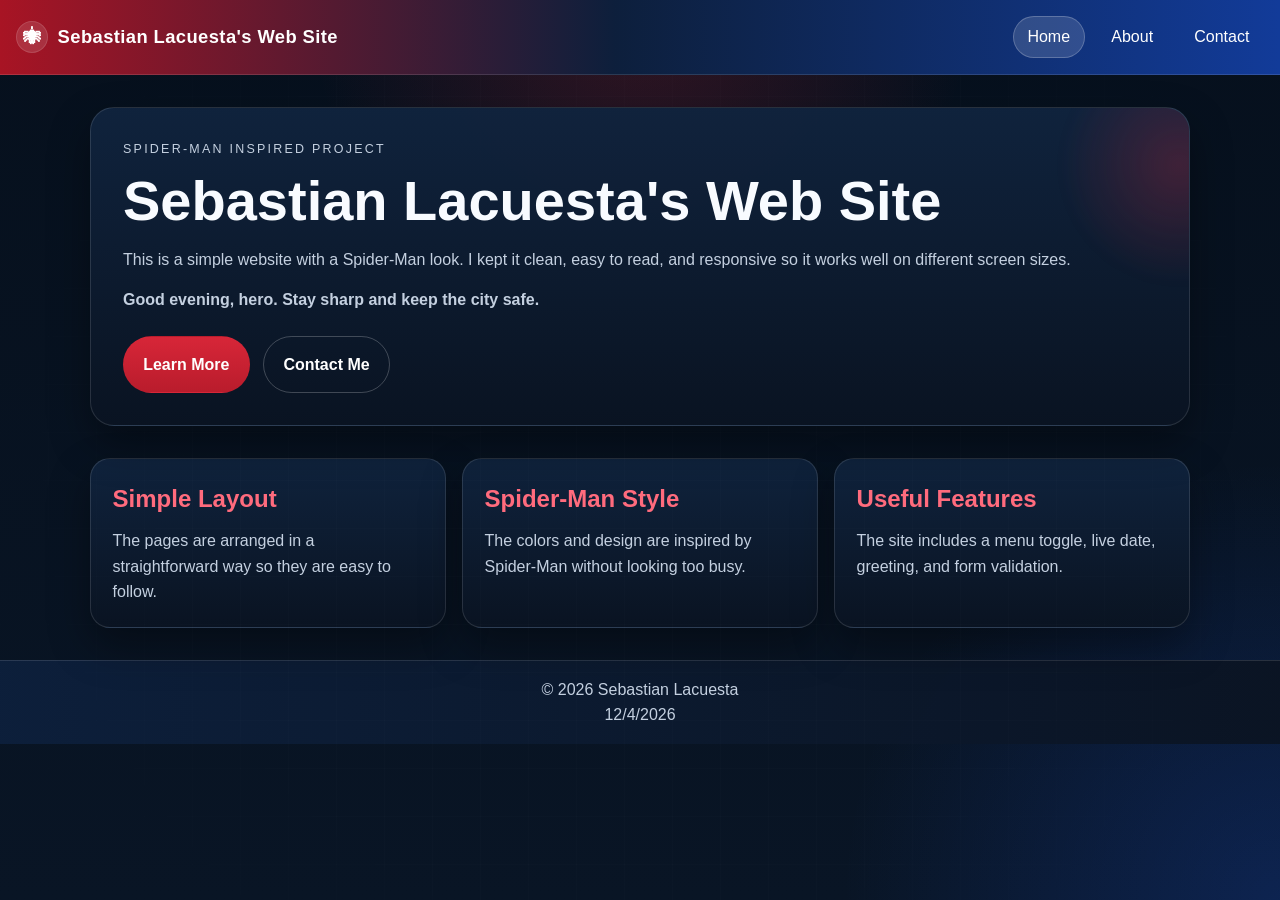
<file: index.html>
<!doctype html>
<html lang="en">
  <head>
    <meta charset="UTF-8" />
    <meta name="viewport" content="width=device-width, initial-scale=1.0" />
    <meta
      name="description"
      content="A simple Spider-Man inspired website made by Sebastian Lacuesta."
    />
    <title>Sebastian Lacuesta's Web Site | Home</title>
    <link rel="stylesheet" href="style.css" />
    <script defer src="script.js"></script>
  </head>
  <body>
    <header class="header">
      <div class="logo">
        <span class="logo-mark">🕷</span>
        <span>Sebastian Lacuesta's Web Site</span>
      </div>
      <button class="menu-btn" id="menuBtn" type="button">Menu</button>
      <nav class="nav" id="navMenu" aria-label="Main navigation">
        <a href="index.html" class="active">Home</a>
        <a href="about.html">About</a>
        <a href="contact.html">Contact</a>
      </nav>
    </header>

    <main>
      <section class="hero spider-hero">
        <p class="eyebrow">Spider-Man inspired project</p>
        <h1>Sebastian Lacuesta's Web Site</h1>
        <p>
          This is a simple website with a Spider-Man look. I kept it clean, easy to read, and
          responsive so it works well on different screen sizes.
        </p>
        <p id="greeting" class="highlight-text"></p>
        <div class="hero-actions">
          <a href="about.html" class="btn-primary">Learn More</a>
          <a href="contact.html" class="btn-secondary">Contact Me</a>
        </div>
      </section>

      <section class="content">
        <div class="card">
          <h2>Simple Layout</h2>
          <p>The pages are arranged in a straightforward way so they are easy to follow.</p>
        </div>
        <div class="card">
          <h2>Spider-Man Style</h2>
          <p>The colors and design are inspired by Spider-Man without looking too busy.</p>
        </div>
        <div class="card">
          <h2>Useful Features</h2>
          <p>The site includes a menu toggle, live date, greeting, and form validation.</p>
        </div>
      </section>
    </main>

    <footer class="footer">
      <p>© 2026 Sebastian Lacuesta</p>
      <p id="currentDate"></p>
    </footer>
  </body>
</html>
</file>
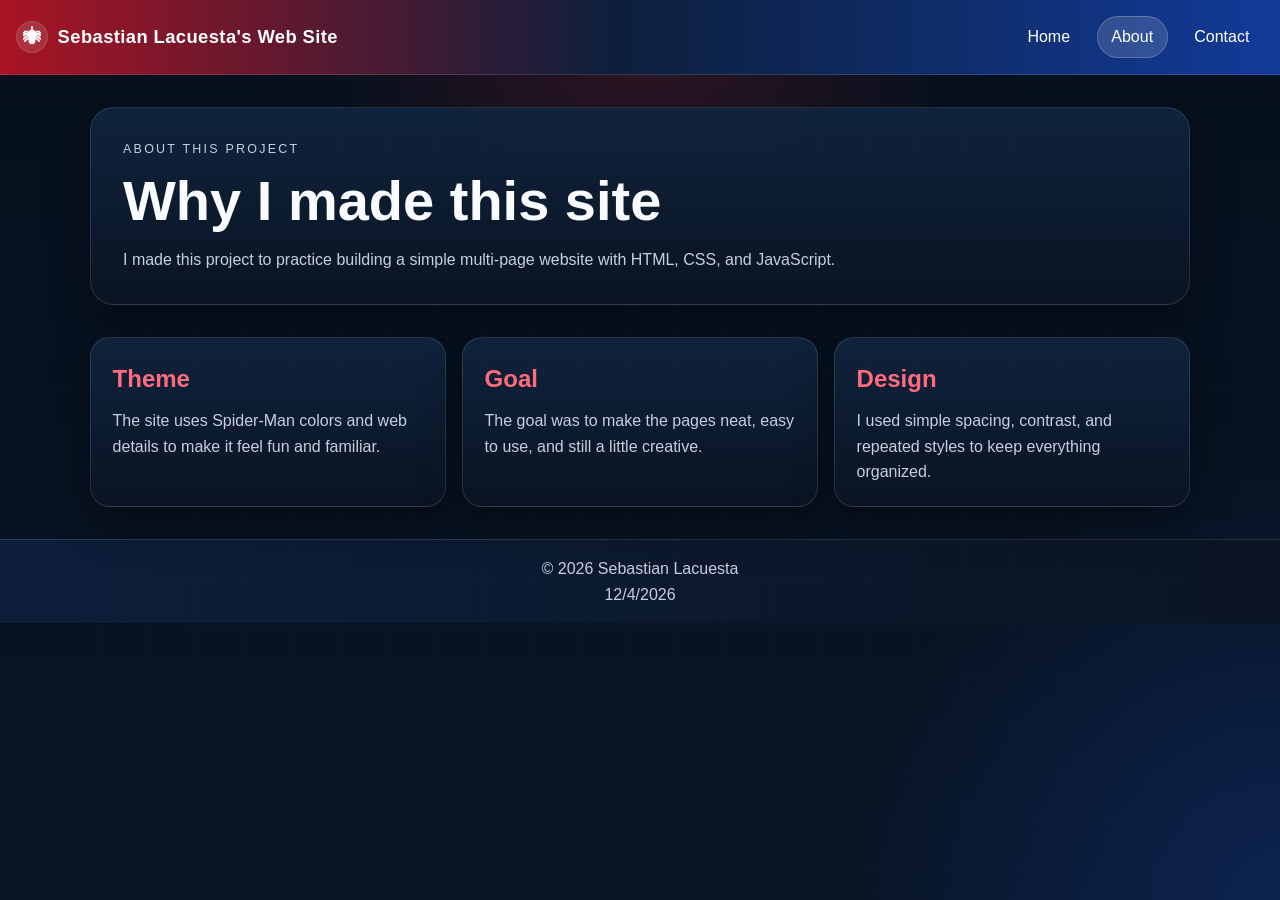
<file: about.html>
<!doctype html>
<html lang="en">
  <head>
    <meta charset="UTF-8" />
    <meta name="viewport" content="width=device-width, initial-scale=1.0" />
    <meta
      name="description"
      content="About page for Sebastian Lacuesta's Spider-Man inspired website."
    />
    <title>Sebastian Lacuesta's Web Site | About</title>
    <link rel="stylesheet" href="style.css" />
    <script defer src="script.js"></script>
  </head>
  <body>
    <header class="header">
      <div class="logo">
        <span class="logo-mark">🕷</span>
        <span>Sebastian Lacuesta's Web Site</span>
      </div>
      <button class="menu-btn" id="menuBtn" type="button">Menu</button>
      <nav class="nav" id="navMenu" aria-label="Main navigation">
        <a href="index.html">Home</a>
        <a href="about.html" class="active">About</a>
        <a href="contact.html">Contact</a>
      </nav>
    </header>

    <main>
      <section class="page-title">
        <p class="eyebrow">About this project</p>
        <h1>Why I made this site</h1>
        <p>
          I made this project to practice building a simple multi-page website with HTML, CSS,
          and JavaScript.
        </p>
      </section>

      <section class="content">
        <div class="card">
          <h2>Theme</h2>
          <p>The site uses Spider-Man colors and web details to make it feel fun and familiar.</p>
        </div>
        <div class="card">
          <h2>Goal</h2>
          <p>The goal was to make the pages neat, easy to use, and still a little creative.</p>
        </div>
        <div class="card">
          <h2>Design</h2>
          <p>I used simple spacing, contrast, and repeated styles to keep everything organized.</p>
        </div>
      </section>
    </main>

    <footer class="footer">
      <p>© 2026 Sebastian Lacuesta</p>
      <p id="currentDate"></p>
    </footer>
  </body>
</html>
</file>
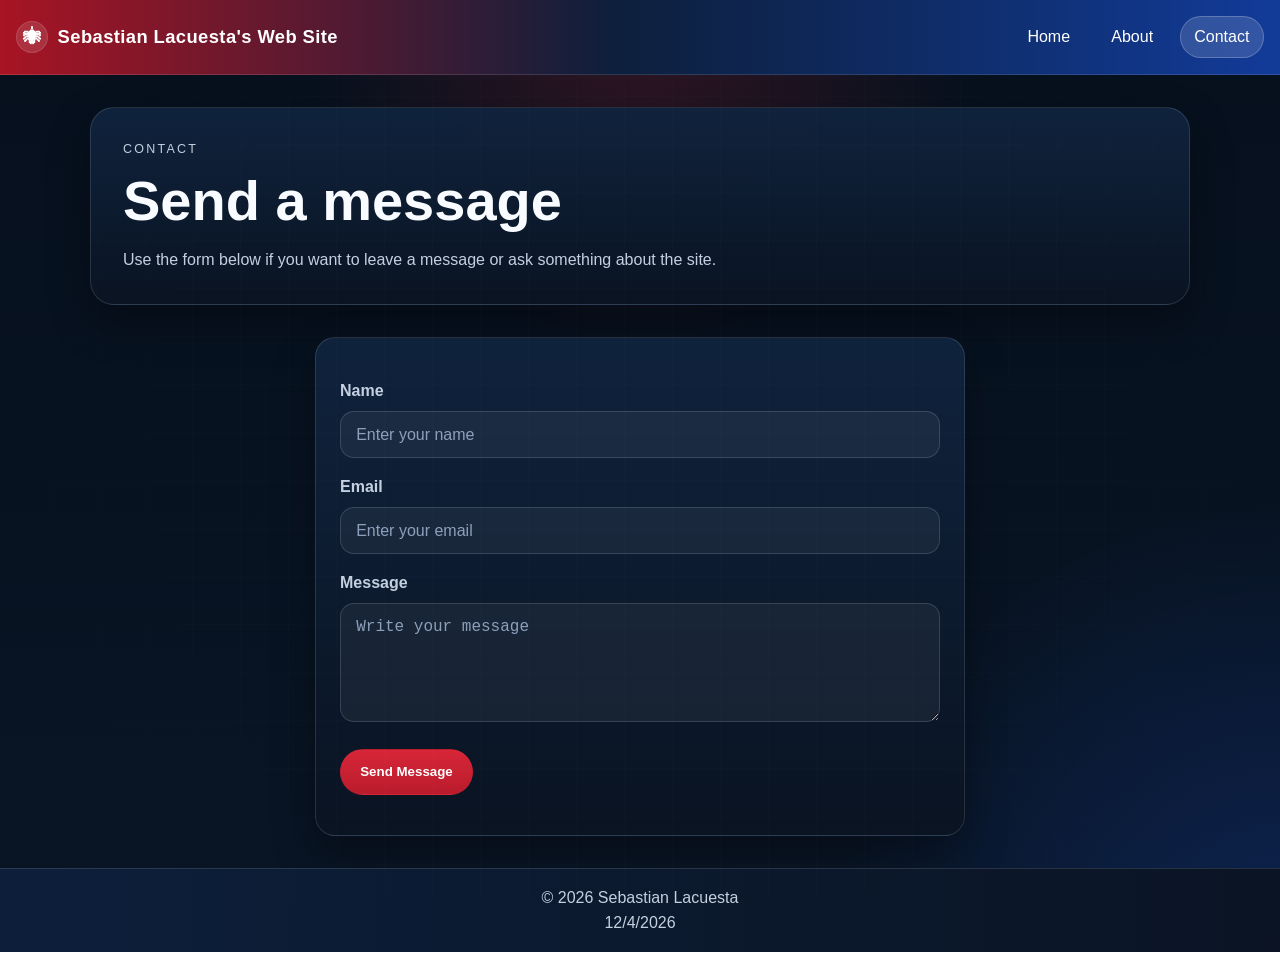
<file: contact.html>
<!doctype html>
<html lang="en">
  <head>
    <meta charset="UTF-8" />
    <meta name="viewport" content="width=device-width, initial-scale=1.0" />
    <meta
      name="description"
      content="Contact page for Sebastian Lacuesta's Spider-Man inspired website."
    />
    <title>Sebastian Lacuesta's Web Site | Contact</title>
    <link rel="stylesheet" href="style.css" />
    <script defer src="script.js"></script>
  </head>
  <body>
    <header class="header">
      <div class="logo">
        <span class="logo-mark">🕷</span>
        <span>Sebastian Lacuesta's Web Site</span>
      </div>
      <button class="menu-btn" id="menuBtn" type="button">Menu</button>
      <nav class="nav" id="navMenu" aria-label="Main navigation">
        <a href="index.html">Home</a>
        <a href="about.html">About</a>
        <a href="contact.html" class="active">Contact</a>
      </nav>
    </header>

    <main>
      <section class="page-title">
        <p class="eyebrow">Contact</p>
        <h1>Send a message</h1>
        <p>
          Use the form below if you want to leave a message or ask something about the site.
        </p>
      </section>

      <section class="form-section">
        <form id="contactForm" class="contact-form">
          <label for="name">Name</label>
          <input type="text" id="name" placeholder="Enter your name" />

          <label for="email">Email</label>
          <input type="email" id="email" placeholder="Enter your email" />

          <label for="message">Message</label>
          <textarea id="message" rows="5" placeholder="Write your message"></textarea>

          <button type="submit">Send Message</button>
          <p class="error" id="errorMsg"></p>
          <p class="success" id="successMsg"></p>
        </form>
      </section>
    </main>

    <footer class="footer">
      <p>© 2026 Sebastian Lacuesta</p>
      <p id="currentDate"></p>
    </footer>
  </body>
</html>
</file>
<file: style.css>
:root {
  --bg: #07111f;
  --panel: #0f1e33;
  --panel-2: #10243e;
  --text: #f8fbff;
  --muted: #c4d0e0;
  --red: #d72638;
  --red-dark: #a81424;
  --blue: #1e5eff;
  --blue-dark: #123b99;
  --line: rgba(255, 255, 255, 0.12);
  --shadow: 0 18px 40px rgba(0, 0, 0, 0.35);
}

* {
  box-sizing: border-box;
  margin: 0;
  padding: 0;
}

html {
  scroll-behavior: smooth;
}

body {
  font-family: Arial, Helvetica, sans-serif;
  background:
    radial-gradient(circle at top, rgba(215, 38, 56, 0.22), transparent 30%),
    radial-gradient(circle at bottom right, rgba(30, 94, 255, 0.2), transparent 28%),
    linear-gradient(180deg, #06101d 0%, #091525 100%);
  color: var(--text);
  line-height: 1.6;
  min-height: 100vh;
}

body::before {
  content: "";
  position: fixed;
  inset: 0;
  pointer-events: none;
  opacity: 0.18;
  background-image:
    linear-gradient(rgba(255, 255, 255, 0.08) 1px, transparent 1px),
    linear-gradient(90deg, rgba(255, 255, 255, 0.08) 1px, transparent 1px);
  background-size: 48px 48px;
  mask-image: radial-gradient(circle at center, black 55%, transparent 100%);
}

.header {
  background: linear-gradient(90deg, var(--red-dark), #0d1f3c 48%, var(--blue-dark));
  color: white;
  padding: 1rem;
  display: flex;
  flex-wrap: wrap;
  align-items: center;
  justify-content: space-between;
  gap: 1rem;
  border-bottom: 1px solid var(--line);
  position: sticky;
  top: 0;
  z-index: 10;
  backdrop-filter: blur(8px);
}

.logo {
  font-size: 1.15rem;
  font-weight: 700;
  letter-spacing: 0.4px;
  display: flex;
  align-items: center;
  gap: 0.6rem;
}

.logo-mark {
  width: 2rem;
  height: 2rem;
  display: inline-grid;
  place-items: center;
  border-radius: 50%;
  background: rgba(255, 255, 255, 0.12);
  box-shadow: inset 0 0 0 1px rgba(255, 255, 255, 0.12);
}

.menu-btn {
  background: linear-gradient(180deg, var(--red), #b61f30);
  color: white;
  border: 1px solid rgba(255, 255, 255, 0.18);
  padding: 0.7rem 1rem;
  border-radius: 999px;
  cursor: pointer;
  display: none;
  font-weight: 700;
}

.menu-btn:hover {
  transform: translateY(-1px);
}

.nav {
  display: flex;
  gap: 0.75rem;
  flex-wrap: wrap;
}

.nav a {
  color: white;
  text-decoration: none;
  padding: 0.45rem 0.85rem;
  border-radius: 999px;
  border: 1px solid transparent;
  transition: 0.2s ease;
}

.nav a.active,
.nav a:hover {
  background: rgba(255, 255, 255, 0.14);
  border-color: rgba(255, 255, 255, 0.22);
}

.hero,
.page-title,
.content,
.form-section {
  width: min(1100px, 92%);
  margin: 2rem auto;
}

.hero,
.card,
.contact-form,
.page-title {
  background: linear-gradient(180deg, rgba(16, 36, 62, 0.96), rgba(10, 20, 34, 0.96));
  border: 1px solid var(--line);
  box-shadow: var(--shadow);
}

.hero,
.page-title {
  border-radius: 24px;
  padding: 2rem;
}

.spider-hero {
  position: relative;
  overflow: hidden;
}

.spider-hero::after {
  content: "";
  position: absolute;
  inset: -20% -10% auto auto;
  width: 240px;
  height: 240px;
  background: radial-gradient(circle, rgba(215, 38, 56, 0.25), transparent 70%);
  filter: blur(6px);
}

.eyebrow {
  color: #ffbdc6;
  text-transform: uppercase;
  letter-spacing: 0.18em;
  font-size: 0.78rem;
  margin-bottom: 0.75rem;
}

.hero h1,
.page-title h1 {
  margin-bottom: 1rem;
  font-size: clamp(2rem, 5vw, 3.5rem);
  line-height: 1.05;
}

.highlight-text {
  color: #ffd5dc;
  margin-top: 0.9rem;
  font-weight: 700;
}

.hero-actions {
  display: flex;
  gap: 0.85rem;
  flex-wrap: wrap;
  margin-top: 1.5rem;
}

.btn-primary,
.btn-secondary,
.contact-form button {
  display: inline-flex;
  align-items: center;
  justify-content: center;
  text-decoration: none;
  padding: 0.9rem 1.2rem;
  border-radius: 999px;
  border: 1px solid transparent;
  font-weight: 700;
  transition: 0.2s ease;
}

.btn-primary,
.contact-form button {
  background: linear-gradient(180deg, var(--red), #b91c2c);
  color: white;
}

.btn-secondary {
  background: transparent;
  border-color: rgba(255, 255, 255, 0.22);
  color: white;
}

.btn-primary:hover,
.btn-secondary:hover,
.contact-form button:hover {
  transform: translateY(-2px);
}

.content {
  display: grid;
  grid-template-columns: repeat(3, 1fr);
  gap: 1rem;
}

.card {
  padding: 1.35rem;
  border-radius: 20px;
}

.card h2 {
  margin-bottom: 0.6rem;
  color: #ff6b7d;
}

.card p,
.page-title p,
.hero p,
.contact-form label,
.footer p {
  color: var(--muted);
}

.contact-form {
  padding: 1.5rem;
  border-radius: 20px;
  max-width: 650px;
  margin: 0 auto;
}

.contact-form label {
  display: block;
  margin-top: 1rem;
  margin-bottom: 0.45rem;
  font-weight: 700;
}

.contact-form input,
.contact-form textarea {
  width: 100%;
  padding: 0.85rem 0.95rem;
  border: 1px solid rgba(255, 255, 255, 0.14);
  border-radius: 14px;
  font-size: 1rem;
  background: rgba(255, 255, 255, 0.05);
  color: var(--text);
  outline: none;
}

.contact-form input::placeholder,
.contact-form textarea::placeholder {
  color: #8da0bb;
}

.contact-form input:focus,
.contact-form textarea:focus {
  border-color: rgba(255, 77, 103, 0.85);
  box-shadow: 0 0 0 3px rgba(215, 38, 56, 0.2);
}

.contact-form button {
  margin-top: 1.2rem;
  cursor: pointer;
}

.error {
  color: #ff7d8c;
  margin-top: 1rem;
}

.success {
  color: #8ef0ad;
  margin-top: 0.5rem;
}

.footer {
  margin-top: 2rem;
  background: linear-gradient(90deg, rgba(13, 31, 60, 0.96), rgba(11, 20, 35, 0.96));
  color: white;
  text-align: center;
  padding: 1rem;
  border-top: 1px solid var(--line);
}

@media (max-width: 768px) {
  .menu-btn {
    display: block;
  }

  .nav {
    display: none;
    width: 100%;
    flex-direction: column;
    margin-top: 0.5rem;
    background: rgba(255, 255, 255, 0.06);
    padding: 0.75rem;
    border-radius: 16px;
  }

  .nav.show {
    display: flex;
  }

  .content {
    grid-template-columns: 1fr;
  }

  .hero,
  .page-title {
    padding: 1.4rem;
  }
}
</file>
